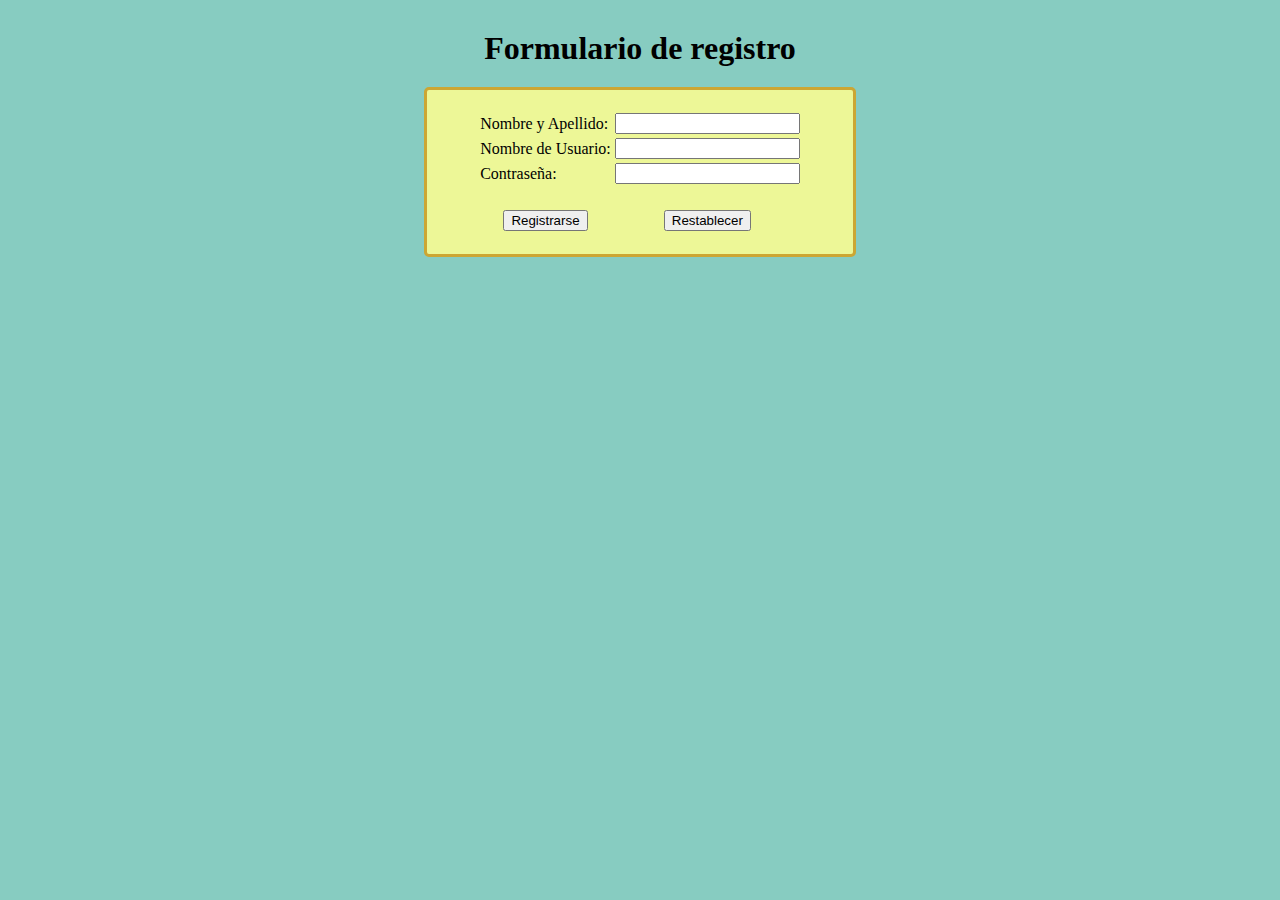
<file: Centinela_Interfaces-main/Centinela_Store-main/formulario/index.html>
<!DOCTYPE html>
<html lang="es">
  <head>
    <meta charset="UTF-8" />
    <meta name="viewport" content="width=device-width, initial-scale=1.0" />
    <title>formulario de registro</title>

    <style>
      body {
        background-color: #87ccc1;
        margin: 0;
        padding: 0;
      }
      h1 {
        text-align: center;
        width: 50%;
        margin: auto;
        margin-top: 30px;
      }
      table {
        border: 3px solid #cca633;
        padding: 20px 50px;
        margin-top: 20px;
        border-radius: 5px;
        background-color: #edf797;
      }
    </style>
  </head>
  <body>
    <h1>Formulario de registro</h1>
    <form action="registro.php" name="" method="POST">
      <table border="0" align="center">
        <tr>
          <td>
            Nombre y Apellido:
          </td>
          <td>
            <label for="name"></label>
            <input type="text" name="nombre" id="name" required  />
          </td>
        </tr>
        <tr>
          <td>
            Nombre de Usuario:
          </td>
          <td>
            <label for="user"></label>
            <input type="text" name="usuario" id="user" required  />
          </td>
        </tr>
        <tr>
          <td>
            Contraseña:
          </td>
          <td>
            <label for="password"></label>
            <input type="password" name="contraseña" id="password"  required />
          </td>
        </tr>
        <!--<tr>
          <td>
            Repetir contraseña:
          </td>
          <td>
            <label for="rep_pasword"></label>
            <input type="pasword" name="rep_contraseña" id="rep_pasword"  required />
          </td>
        </tr>-->
        <tr>
          <td>&nbsp;</td>
          <td>&nbsp;</td>
        </tr>
        <tr>
          <td align="center">
            <input
              type="submit"
              name="enviar"
              id="enviar"
              value="Registrarse"
            />
          </td>
          <td align="center">
            <input type="reset" name="borrar" id="borrar" value="Restablecer" />
          </td>
        </tr>
      </table>
    </form>
  </body>
</html>
</file>
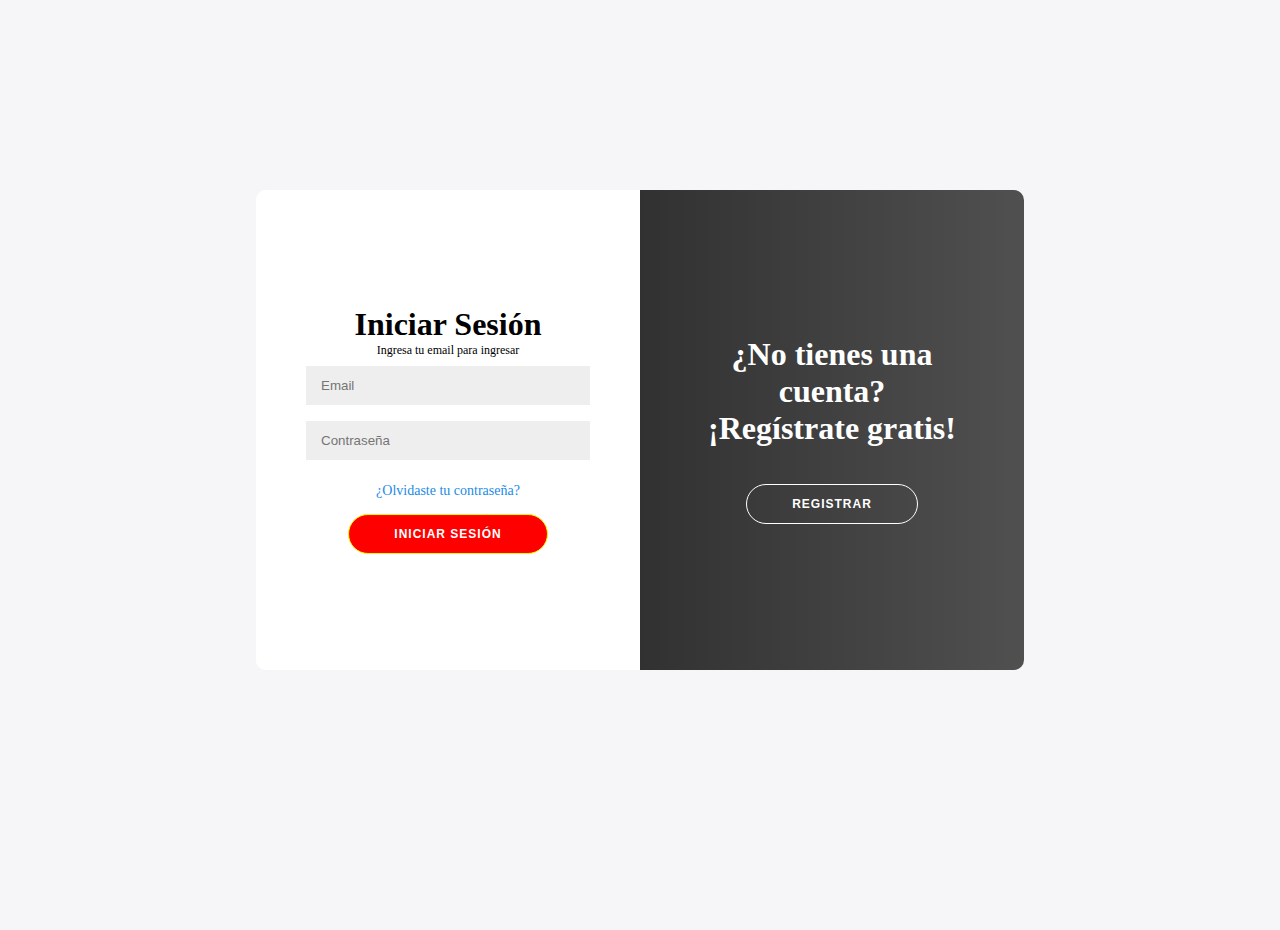
<file: Centinela_Interfaces-main/Centinela_Store-main/User/index.html>
<!DOCTYPE html>
<html lang="en">
<head>
    <meta charset="UTF-8" />
    <meta name="viewport" content="width=device-width, initial-scale=1.0" />



    <link rel="stylesheet" href="index.css" />
    <title>login CSS</title>
</head>
<body>
    <form action="">
    <div class="container" id="container">
    <div class="form-container sign-up-container">
        <form action="registro.php" name="" method="POST">
        <h1>Crea tu Cuenta</h1>
        <input type="text" placeholder="Nombres y Apellidos" name="Usuario" id="Usuario" required/>
        <input type="text" placeholder="Email" name="Correo" id="Correo" required/>
        <input type="password" placeholder="Contraseña" name="Contraseña" id="Contraseña" required/>
        <td align="center">
            <input
              type="submit"
              name="enviar"
              id="enviar"
              value="Registrarse"
            />
          </td>
        </form>
    </div>
    <div class="form-container sign-in-container">
        <form action="#">
        <h1>Iniciar Sesión</h1>
        <span>Ingresa tu email para ingresar</span>
        <input type="email" placeholder="Email" />
        <input type="password" placeholder="Contraseña" />
        <a href="#">¿Olvidaste tu contraseña?</a>
        <button>Iniciar sesión</button>
        </form>
    </form>
    </div>
    <div class="overlay-container">
        <div class="overlay">
        <div class="overlay-panel overlay-left">
            <h1>Ingresa con tu cuenta</h1>
            <br>
            <button class="ghost" id="signIn">Inicia sesión</button>
        </div>
        <div class="overlay-panel overlay-right">
            <h1>¿No tienes una cuenta?
            <br>
            ¡Regístrate gratis!
            <br>
            <br>
            </h1>
            <button class="ghost" id="signUp">Registrar</button>
        </div>
        </div>
    </div>
    </div>

    <script src="index.js"></script>
</body>
</html>
</file>
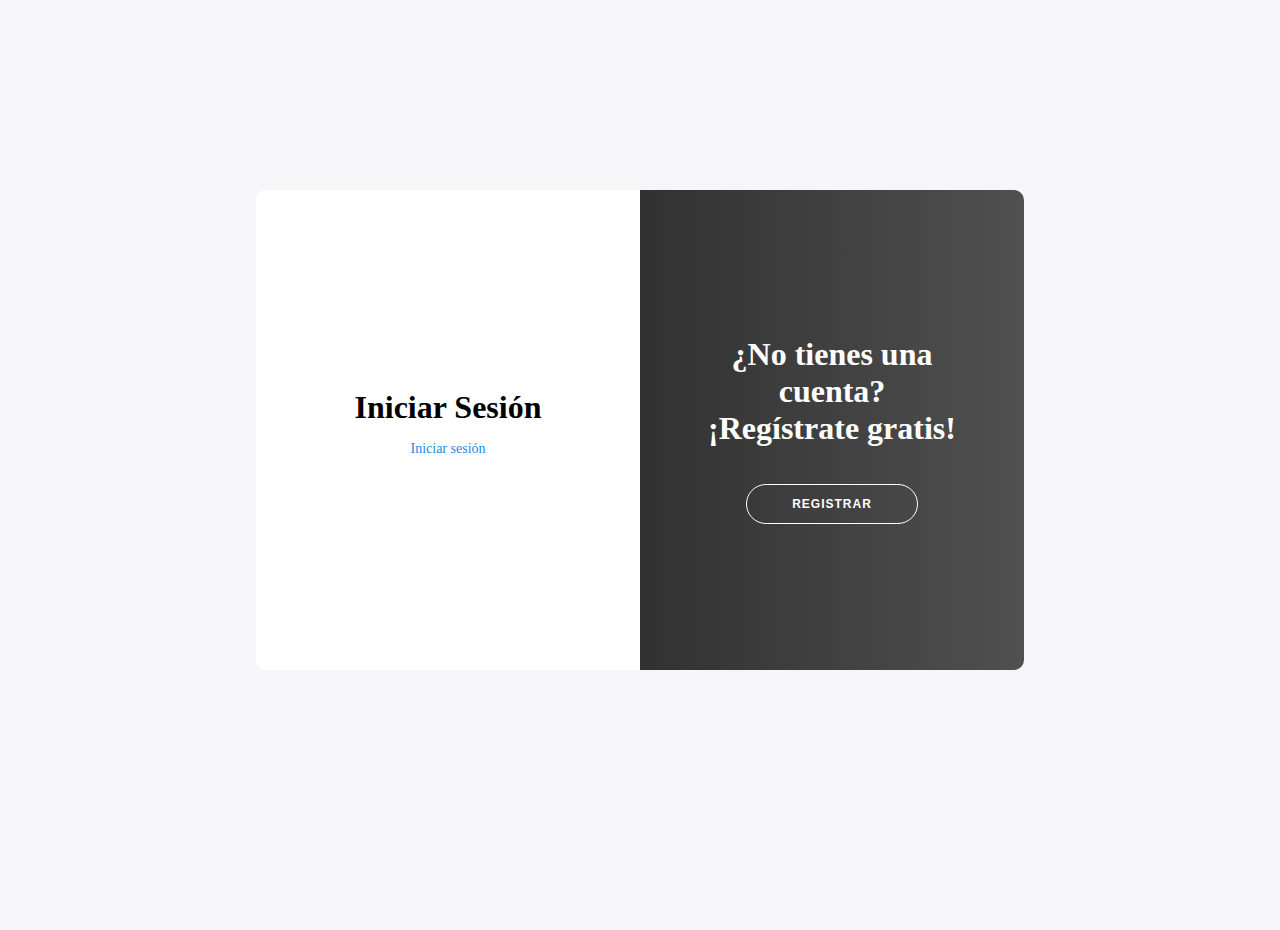
<file: Centinela_Interfaces-main/Centinela_Store-main/sesion/User/index.html>
<!DOCTYPE html>
<html lang="en">
<head>
    <meta charset="UTF-8" />
    <meta name="viewport" content="width=device-width, initial-scale=1.0" />



    <link rel="stylesheet" href="index.css" />
    <title>login CSS</title>
</head>
<body>
    <form action="registro.php" name="" method="POST">
    <div class="container" id="container">
    <div class="form-container sign-up-container">
        <form action="">
        <h1>Crea tu Cuenta</h1>
        <label for="nombre"></label>
        <input type="text" placeholder="Usuario" name="nombre" id="nombre" required/>
        <label for="usuario"></label>
        <input type="password" placeholder="Contraseña" name="usuario" id="usuario" required/>
        <label for="contraseña"></label>
        <input type="text" placeholder="Nombre" name="contraseña" id="contraseña" required/>
        
        <td align="center">
            <input
              type="submit"
              name="enviar"
              id="enviar"
              value="Registrarse"
            />
          </td>
        
        </form>
    </div>
    <div class="form-container sign-in-container">
        <form action="#">
        <h1>Iniciar Sesión</h1>
        
        <a href="../Index.php">Iniciar sesión</a>
        </form>
    </form>
    </div>
    <div class="overlay-container">
        <div class="overlay">
        <div class="overlay-panel overlay-left">
            <h1>Ingresa con tu cuenta</h1>
            <br>
            <button class="ghost" id="signIn">Inicia sesión</button>
        </div>
        <div class="overlay-panel overlay-right">
            <h1>¿No tienes una cuenta?
            <br>
            ¡Regístrate gratis!
            <br>
            <br>
            </h1>
            <button class="ghost" id="signUp">Registrar</button>
        </div>
        </div>
    </div>
    </div>

    <script src="index.js"></script>
</body>
</html>
</file>
<file: Centinela_Interfaces-main/Centinela_Store-main/User/index.css>
* {
    box-sizing: border-box;
}

body {
    background: #f6f5f7;
    display: flex;
    flex-direction: column;
    justify-content: center;
    align-items: center;
    height: 100vh;
    margin: -20px 0 50px;
}

h1 {
    font-weight: bold;
    margin: 0;
}

p {
    font-size: 14px;
    font-weight: 100;
    line-height: 20px;
    letter-spacing: 0.5px;
    margin: 20px 0 30px;
}

span {
    font-size: 12px;
}

a {
    color: #228be6;
    font-size: 14px;
    text-decoration: none;
    margin: 15px 0;
}

#red {
    color: red;
}

.container {
    background: #fff;
    border-radius: 10px;
    box-shadow: 0 14px 28px rgba(0, 0, 0, 0.25), 0, 10px 10px rgba(0, 0, 0, 0.22);
    position: relative;
    overflow: hidden;
    width: 768px;
    max-width: 100%;
    min-height: 480px;
}

.form-container form {
    background: #fff;
    display: flex;
    flex-direction: column;
    padding: 0 50px;
    height: 100%;
    justify-content: center;
    align-items: center;
    text-align: center;
}

.social-container {
    margin: 20px 0;
}

.social-container a {
    border: 1px solid #ddd;
    border-radius: 50%;
    display: inline-flex;
    justify-content: center;
    align-items: center;
    margin: 0 5px;
    height: 40px;
    width: 40px;
}

.form-container input {
    background: #eee;
    border: none;
    padding: 12px 15px;
    margin: 8px 0;
    width: 100%;
}

button {
    border-radius: 20px;
    border: 1px solid #fbff00;
    background: #ff0000;
    color: #fff;
    font-size: 12px;
    font-weight: bold;
    padding: 12px 45px;
    letter-spacing: 1px;
    text-transform: uppercase;
    transition: transform 80ms ease-in;
}

#registro {
    background: #ff0000;
    border: 1px solid #f6ff00;
}

button:active {
    transform: scale(0.95);
}

button:focus {
    outline: none;
}

button.ghost {
    background: transparent;
    border-color: #fff;
}

.form-container {
    position: absolute;
    top: 0;
    height: 100%;
    transition: all 0.6s ease-in-out;
}

.sign-in-container {
    left: 0;
    width: 50%;
    z-index: 2;
}

.sign-up-container {
    left: 0;
    width: 50%;
    z-index: 1;
}

.overlay-container {
    position: absolute;
    top: 0;
    left: 50%;
    width: 50%;
    height: 100%;
    overflow: hidden;
    transition: transform 0.6s ease-in-out;
    z-index: 100;
}

.overlay {
    background: #595959;
    background: linear-gradient(to right, #131212, #505050) no-repeat 0 0 / cover;
    color: #fff;
    position: relative;
    left: -100%;
    height: 100%;
    width: 200%;
    transform: translateX(0);
    transition: tranform 0.6s ease-in-out;
}

.overlay-panel {
    position: absolute;
    top: 0;
    display: flex;
    flex-direction: column;
    justify-content: center;
    align-items: center;
    padding: 0 40px;
    height: 100%;
    width: 50%;
    text-align: center;
    transform: translateX(0);
    transition: transform 0.6s ease-in-out;
}

.overlay-right {
    right: 0;
    transform: translateX(0);
}

.overlay-left {
    background: #565656;
    transition: translateX(-20%);
}

  /* Animation */

  /* Move signin to the right */
.container.right-panel-active .sign-in-container {
    transform: translateX(100%);
}

  /* Move overlay to left */
.container.right-panel-active .overlay-container {
    transform: translateX(-100%);
}

  /* Bring sign up over sign in */
.container.container.right-panel-active .sign-up-container {
    transform: translateX(100%);
    opacity: 1;
    z-index: 5;
}

  /* Move overlay back to right */
.container.right-panel-active .overlay {
    transform: translateX(50%);
}

.container.right-panel-active .overlay-left {
    transform: translateX(0);
}

.container.right-panel-active .overlay-right {
    transform: translateX(20%);
}
</file>
<file: Centinela_Interfaces-main/Centinela_Store-main/sesion/User/index.css>
* {
    box-sizing: border-box;
}

body {
    background: #f6f5f7;
    display: flex;
    flex-direction: column;
    justify-content: center;
    align-items: center;
    height: 100vh;
    margin: -20px 0 50px;
}

h1 {
    font-weight: bold;
    margin: 0;
}

p {
    font-size: 14px;
    font-weight: 100;
    line-height: 20px;
    letter-spacing: 0.5px;
    margin: 20px 0 30px;
}

span {
    font-size: 12px;
}

a {
    color: #228be6;
    font-size: 14px;
    text-decoration: none;
    margin: 15px 0;
}

#red {
    color: red;
}

.container {
    background: #fff;
    border-radius: 10px;
    box-shadow: 0 14px 28px rgba(0, 0, 0, 0.25), 0, 10px 10px rgba(0, 0, 0, 0.22);
    position: relative;
    overflow: hidden;
    width: 768px;
    max-width: 100%;
    min-height: 480px;
}

.form-container form {
    background: #fff;
    display: flex;
    flex-direction: column;
    padding: 0 50px;
    height: 100%;
    justify-content: center;
    align-items: center;
    text-align: center;
}

.social-container {
    margin: 20px 0;
}

.social-container a {
    border: 1px solid #ddd;
    border-radius: 50%;
    display: inline-flex;
    justify-content: center;
    align-items: center;
    margin: 0 5px;
    height: 40px;
    width: 40px;
}

.form-container input {
    background: #eee;
    border: none;
    padding: 12px 15px;
    margin: 8px 0;
    width: 100%;
}

button {
    border-radius: 20px;
    border: 1px solid #fbff00;
    background: #ff0000;
    color: #fff;
    font-size: 12px;
    font-weight: bold;
    padding: 12px 45px;
    letter-spacing: 1px;
    text-transform: uppercase;
    transition: transform 80ms ease-in;
}

#registro {
    background: #ff0000;
    border: 1px solid #f6ff00;
}

button:active {
    transform: scale(0.95);
}

button:focus {
    outline: none;
}

button.ghost {
    background: transparent;
    border-color: #fff;
}

.form-container {
    position: absolute;
    top: 0;
    height: 100%;
    transition: all 0.6s ease-in-out;
}

.sign-in-container {
    left: 0;
    width: 50%;
    z-index: 2;
}

.sign-up-container {
    left: 0;
    width: 50%;
    z-index: 1;
}

.overlay-container {
    position: absolute;
    top: 0;
    left: 50%;
    width: 50%;
    height: 100%;
    overflow: hidden;
    transition: transform 0.6s ease-in-out;
    z-index: 100;
}

.overlay {
    background: #595959;
    background: linear-gradient(to right, #131212, #505050) no-repeat 0 0 / cover;
    color: #fff;
    position: relative;
    left: -100%;
    height: 100%;
    width: 200%;
    transform: translateX(0);
    transition: tranform 0.6s ease-in-out;
}

.overlay-panel {
    position: absolute;
    top: 0;
    display: flex;
    flex-direction: column;
    justify-content: center;
    align-items: center;
    padding: 0 40px;
    height: 100%;
    width: 50%;
    text-align: center;
    transform: translateX(0);
    transition: transform 0.6s ease-in-out;
}

.overlay-right {
    right: 0;
    transform: translateX(0);
}

.overlay-left {
    background: #565656;
    transition: translateX(-20%);
}

  /* Animation */

  /* Move signin to the right */
.container.right-panel-active .sign-in-container {
    transform: translateX(100%);
}

  /* Move overlay to left */
.container.right-panel-active .overlay-container {
    transform: translateX(-100%);
}

  /* Bring sign up over sign in */
.container.container.right-panel-active .sign-up-container {
    transform: translateX(100%);
    opacity: 1;
    z-index: 5;
}

  /* Move overlay back to right */
.container.right-panel-active .overlay {
    transform: translateX(50%);
}

.container.right-panel-active .overlay-left {
    transform: translateX(0);
}

.container.right-panel-active .overlay-right {
    transform: translateX(20%);
}
</file>
